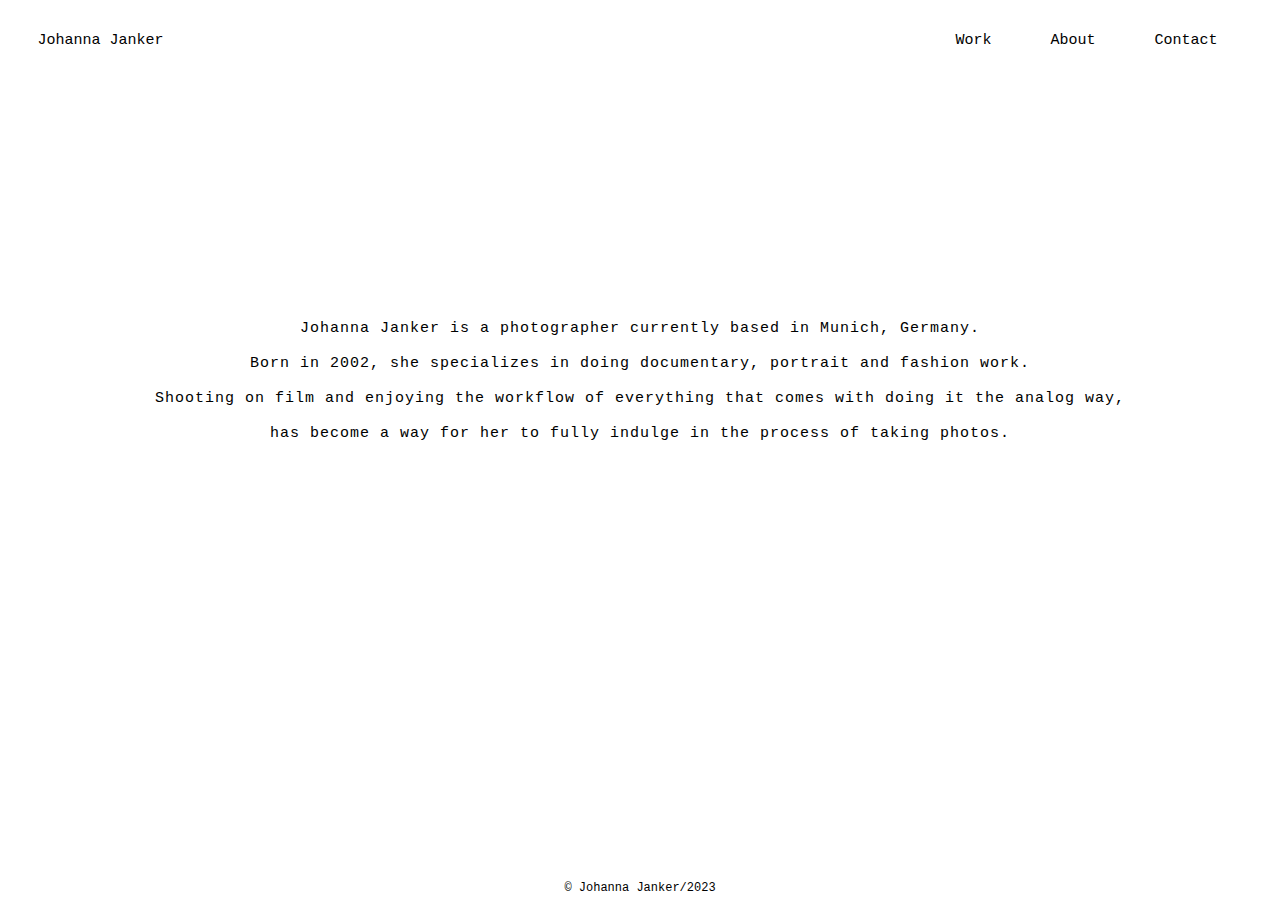
<file: about.html>
<!DOCTYPE html>
<html lang="en-GB">
<head>
    <title>Johanna Janker</title>
    <meta charset="utf-8">
    <meta name="viewport" content="width=device-width, initial-scale=1.0">
    <link rel="stylesheet" type="text/css" href="style.css">
</head>
    
<body style="background-color: white">
<div class="menu">
    <nav>
        <h1 style="font-size: 15px">Johanna Janker</h1>
        <ul>
            <li><a href="index.html">Work</a></li>
            <li><a href="about.html">About</a></li>
            <li><a href="contact.html">Contact</a></li>
        </ul>
    </nav>
    </div>
    
<section class="about">
    <div class="main">
      <div class="about-text">
          <p> Johanna Janker is a photographer currently based in Munich, Germany.</p>
          <p>Born in 2002, she specializes in doing documentary, portrait and fashion work.</p>
          <p>Shooting on film and enjoying the workflow of everything that comes with doing it the analog way,</p>
          <p>has become a way for her to fully indulge in the process of taking photos.</p>
        </div>
    </div>
</section>
    
<footer>
    <section class="footer">
    <p>© Johanna Janker/2023</p>
    </section>
</footer>
    
</body>
</html>
</file>
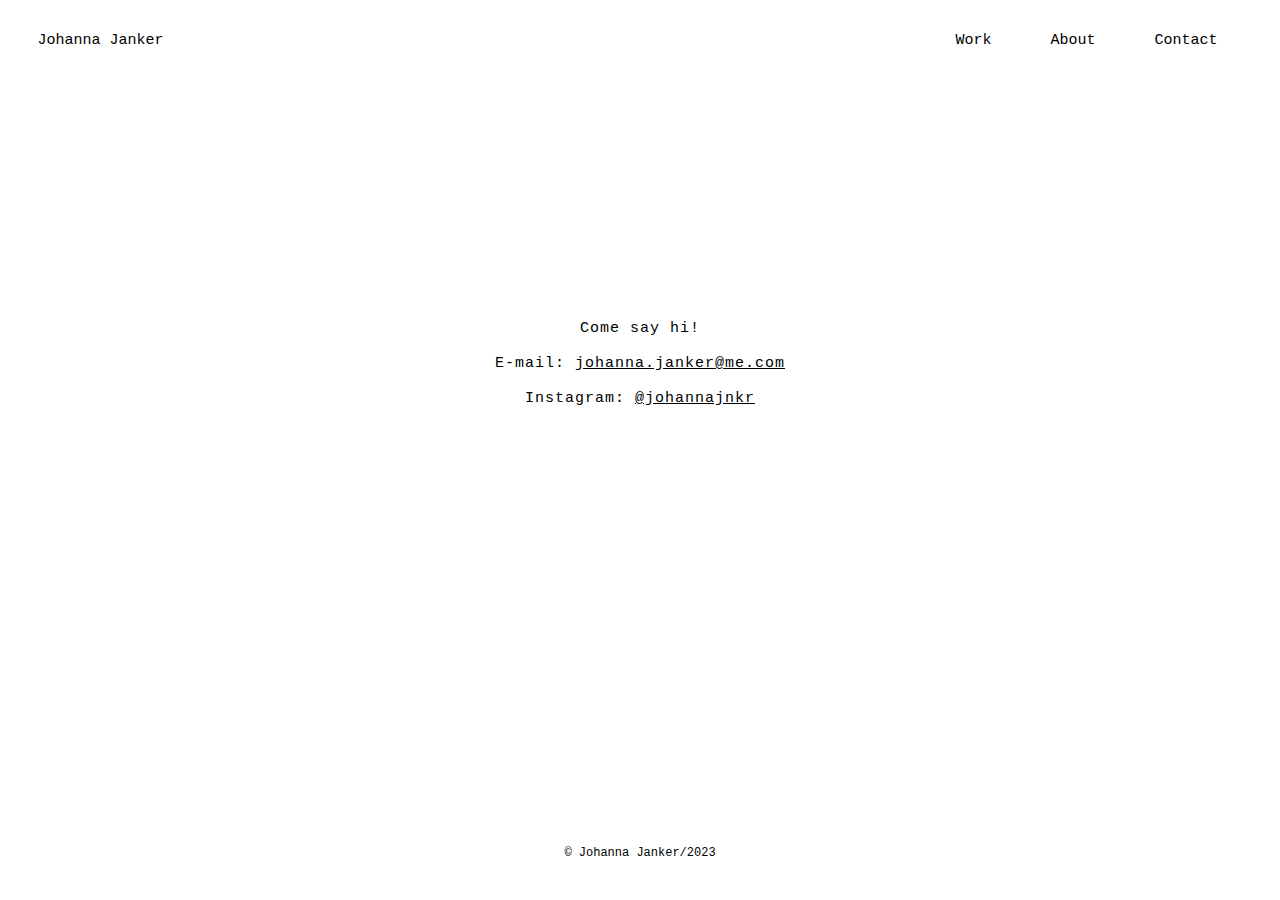
<file: contact.html>
<!DOCTYPE html>
<html lang="en-GB">
<head>
    <title>Johanna Janker</title>
    <meta charset="utf-8">
    <meta name="viewport" content="width=device-width, initial-scale=1.0">
    <link rel="stylesheet" type="text/css" href="style.css">
</head>
    
<body style="background-color: white">
<div class="menu">
    <nav>
        <h1 style="font-size: 15px">Johanna Janker</h1>
        <ul>
            <li><a href="index.html">Work</a></li>
            <li><a href="about.html">About</a></li>
            <li><a href="contact.html">Contact</a></li>
        </ul>
    </nav>
    </div>
    
<section class="about">
    <div class="main">
      <div class="about-text">
          <p> Come say hi!</p>
          <p> </p>
          <p>E-mail: <a href="mailto:johanna.janker@me.com">johanna.janker@me.com</a></p>
          <p>Instagram: <a href="https://www.instagram.com/johannajnkr/?hl=de">@johannajnkr</a> </p>
          
        </div>
    </div>
</section>
    
<footer>
    <section class="footer">
    <p>© Johanna Janker/2023</p>
    </section>
</footer>
    
</body>
</html>
</file>
<file: style.css>
/* reset */
html, body, h1, p, h2, wiki {
    padding: 0;
    margin: 0;
}
figure{
    padding: 0;
    margin: 0;
    line-height: 0;
}
img {
    width: 100%
    height: auto;
}
/* Styles */
/* Typography */
body {
    font-family: Courier new, serif;
    font-size: 15px;
    padding: 15px;
    padding-right:
}
h1 {
    font-weight: normal;
    font-size:15px; 
}
nav{
    display: flex;
    align-items: center;
    justify-content: space-between;
    padding-left: 5%;
    padding-right: 5%;
    font-size: 15px
}
.menu{
    color:black;
    font-size: 15px;
}
nav ul {
    margin-right: -40px;
}
nav h1 { 
margin-left: -40px}

nav ul li {
    list-style-type: none;
    display: inline-block;
    padding: 2px 25px; 
}

nav ul li a {
    color: black;
    text-decoration: none;
}

nav ul li a:hover {
    color:gray;
    transition: .3;
}
/* Typographie Ende */
/* header */
header {
    padding-top: 1em;
    padding-bottom: 2em
}
/* main */
.images {
    display: grid;
    grid-gap: 80px;
    grid-template-columns: repeat(4, 1fr);
    padding-left: 40px;
    padding-right: 15px;
    margin: 30px
}
    
/* main Ende */
/* about */
.main {
    margin-bottom: 28em;
    margin-top: 17em;
    display:flex;
    align-items: center;
    justify-content: space-around; 
}
.about-text p{
    letter-spacing: 1px;
    line-height: 15px;
    font-size: 15px;
    margin-bottom: 20px;
    text-align: center;
}
.about-text a{
    color: black;
    font-weight: normal;
    font-size: 15px;
}
.about-text a:hover{
    color: gray;
    transition: .3;   
}
.footer {
    text-align: center;
    font-size: 12px;
    width: 100%;
}

/* about Ende */
/* contact */
.contact-text{
    width: 550px;
}

.main {
    margin-bottom: 28em;
    margin-top: 17em;
    display:flex;
    align-items: center;
    justify-content: space-around; 
}
.contact-text p{
    letter-spacing: 1px;
    line-height: 11px;
    font-size: 15px;
    margin-bottom: 20px;
    text-align: center;
}
.contact-text a{
    color: black;
    font-weight: normal;
    font-size: 15px;
}
.contact-text a:hover{
    color: gray;
    transition: .3;   
}
.footer {
    text-align:center;
    font-size: 12px;
    width: 100%;

}
/* contact Ende */
/*mediascreen*/

@media screen and (max-width: 900px) {
	.images { 
		grid-template-columns: repeat(1 ,1fr);
        grid-gap: 20px;
	}
    .img4, .img3, .img2 {
        grid-column: 1 / span 1; 
    }
}

@media screen and (max-width:900px) {
    .text {
        grid-template-columns: repeat(1,1fr);
    }
    body {
        padding: 15px;
    }
}

@media screen and (max-width:900px) {
    .start p {
        font-size: 15px;
    }
}

@media screen and (max-width:900px) {
    h1 {
        font-size: 15px;
    }
}

@media screen and (max-width:900px) {
    .footer {
        display: grid;
        grid-template-columns: repeat(1,1fr);
    }
}

@media screen and (max-width:900px) {
    .start p{
        padding-right: 0em;
}
    .text {
        padding-right: 0em;
    }
}

@media screen and (max-width:900px) {
    .footer p {
        padding-bottom: 0rem;
    }
    .footer a {
        padding-top: 0rem;
    }
    .umbruch {
        padding-bottom: 2rem;
    }
}
</file>
